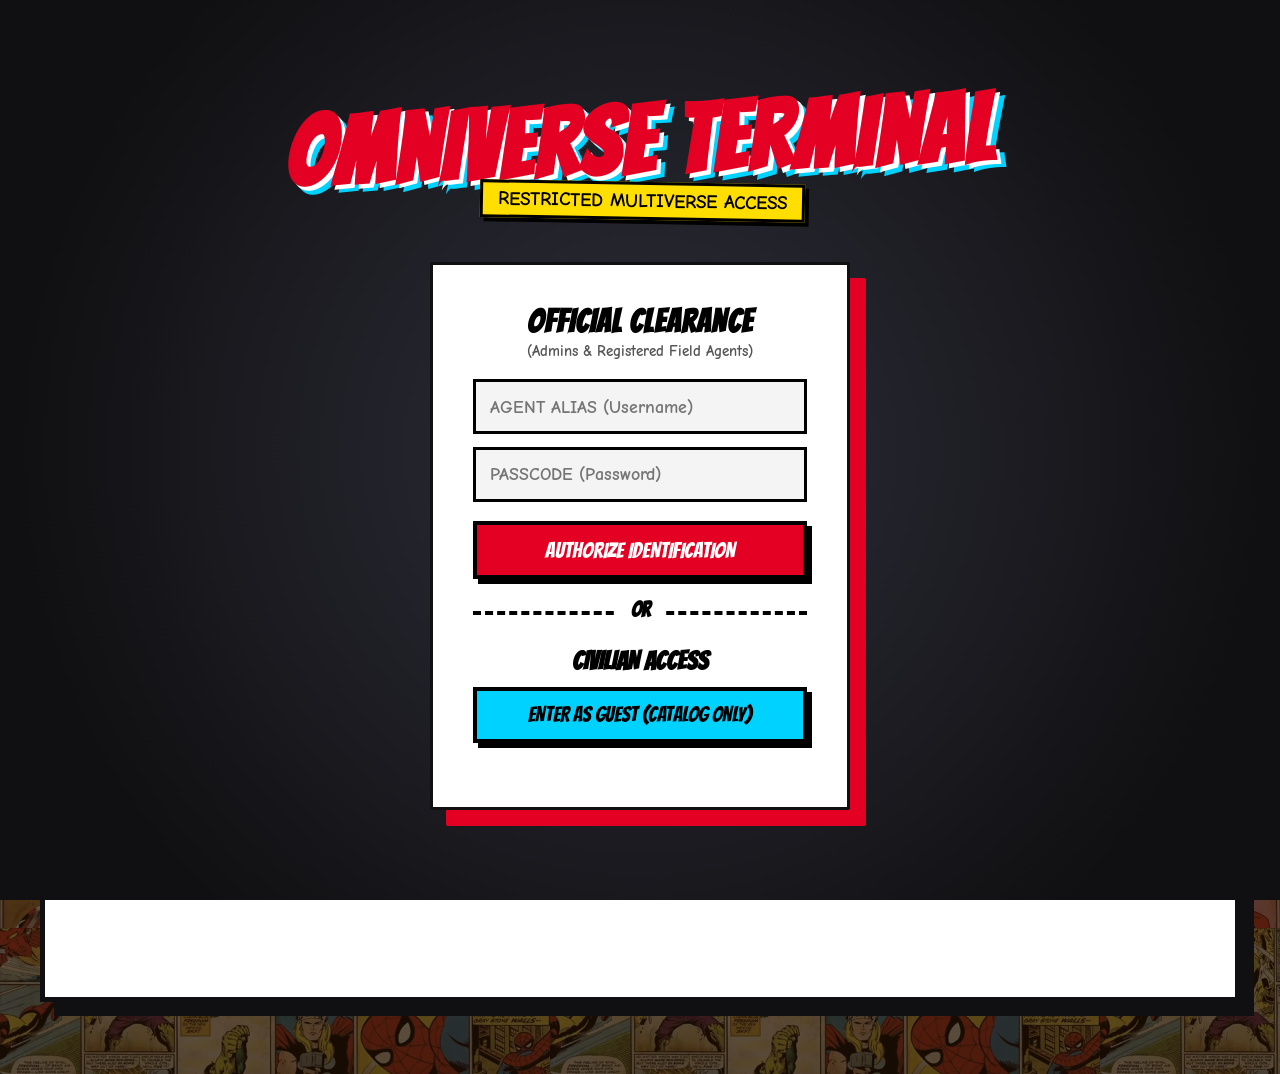
<file: my-fastapi-service-main/index.html>
<!DOCTYPE html>
<html lang="en">
<head>
    <meta charset="UTF-8">
    <meta name="viewport" content="width=device-width, initial-scale=1.0">
    <title>OMNIVERSE // Metahuman Classified</title>
    <link href="https://fonts.googleapis.com/css2?family=Bangers&family=Comic+Neue:ital,wght@0,400;0,700;1,700&family=Permanent+Marker&display=swap" rel="stylesheet">
    <link rel="stylesheet" href="style.css">
</head>
<body>

    <!-- ========================================== -->
    <!-- 3-TIER SUPERHERO LOGIN TERMINAL            -->
    <!-- ========================================== -->
    <div id="login-screen" style="position:fixed; top:0; left:0; width:100%; height:100%; background:var(--ink-black, #101012); background-image: radial-gradient(circle, #2a2a35 10%, #101012 80%); z-index:9999; display:flex; justify-content:center; align-items:center; flex-direction:column;">
        
        <!-- Terminal Header -->
        <div style="transform: rotate(-2deg); margin-bottom: 2rem; text-align: center;">
            <h1 style="font-family:'Bangers', cursive; color:var(--comic-red, #e30022); font-size:clamp(4rem, 8vw, 6rem); margin:0; text-shadow: 4px 4px 0 #fff, 8px 8px 0 var(--comic-blue, #00d2ff); letter-spacing: 2px;">OMNIVERSE TERMINAL</h1>
            <div style="background:var(--comic-yellow, #ffde00); color:#000; border: 3px solid #000; padding: 5px 15px; font-weight:bold; font-family:'Comic Neue', cursive; font-size: 1.2rem; display:inline-block; transform: rotate(3deg) translateY(-10px); box-shadow: 4px 4px 0 #000;">RESTRICTED MULTIVERSE ACCESS</div>
        </div>
        
        <!-- Login Card -->
        <div class="narrative-box" style="background:#fff; width:100%; max-width:420px; padding:2.5rem; text-align:center; box-shadow: 16px 16px 0 var(--comic-red, #e30022); border-radius: 2px;">
            
            <!-- REGISTERED AGENTS (Admin & Regular User) -->
            <div style="margin-bottom: 1.5rem; text-align: left;">
                <h3 style="font-family:'Bangers', cursive; font-size:2rem; margin-bottom:0.2rem; color:#000; text-align:center; letter-spacing: 1px;">OFFICIAL CLEARANCE</h3>
                <p style="font-family:'Comic Neue', cursive; font-size:0.95rem; font-weight:bold; color:#555; text-align:center; margin-bottom: 1.2rem;">(Admins & Registered Field Agents)</p>
                
                <input type="text" id="login-user" placeholder="AGENT ALIAS (Username)" style="width:100%; padding:0.9rem; margin-bottom:0.8rem; border:3px solid #000; font-family:'Comic Neue', cursive; font-size:1.1rem; font-weight:bold; box-sizing: border-box; background:#f4f4f4;">
                <input type="password" id="login-pass" placeholder="PASSCODE (Password)" style="width:100%; padding:0.9rem; margin-bottom:1.2rem; border:3px solid #000; font-family:'Comic Neue', cursive; font-size:1.1rem; font-weight:bold; box-sizing: border-box; background:#f4f4f4;">
                
                <button onclick="attemptLogin()" class="action-btn" style="width:100%; font-size:1.4rem; padding:0.8rem; background:var(--comic-red, #e30022); color:#fff; border:4px solid #000; cursor:pointer; font-family:'Bangers', cursive; box-shadow: 5px 5px 0 #000; transition: transform 0.1s;" onmousedown="this.style.transform='translate(3px, 3px)'; this.style.boxShadow='0 0 0 #000';" onmouseup="this.style.transform='translate(0,0)'; this.style.boxShadow='5px 5px 0 #000';">AUTHORIZE IDENTIFICATION</button>
            </div>

            <!-- Divider -->
            <div style="border-top: 4px dashed #000; margin: 2rem 0; position: relative;">
                <span style="position: absolute; top: -16px; left: 50%; transform: translateX(-50%); background: #fff; padding: 0 15px; font-family:'Bangers', cursive; font-size: 1.3rem; color:#000;">OR</span>
            </div>

            <!-- PUBLIC GUESTS -->
            <div>
                <h3 style="font-family:'Bangers', cursive; font-size:1.6rem; margin-bottom:0.8rem; color:#000; text-align:center;">CIVILIAN ACCESS</h3>
                <button onclick="loginAsGuest()" style="width:100%; font-size:1.3rem; padding:0.8rem; background:var(--comic-blue, #00d2ff); color:#000; border:4px solid #000; font-family:'Bangers', cursive; cursor:pointer; box-shadow: 5px 5px 0 #000; transition: transform 0.1s;" onmousedown="this.style.transform='translate(3px, 3px)'; this.style.boxShadow='0 0 0 #000';" onmouseup="this.style.transform='translate(0,0)'; this.style.boxShadow='5px 5px 0 #000';">ENTER AS GUEST (CATALOG ONLY)</button>
            </div>

            <!-- Error Output -->
            <div id="login-error" style="color:var(--comic-red, #e30022); margin-top:1.5rem; font-weight:bold; font-family:'Bangers', cursive; font-size:1.3rem; letter-spacing: 1px;"></div>
        </div>
    </div>
    <!-- ========================================== -->

    <!-- MAIN APP WRAPPER (Hidden until login) -->
    <header class="comic-masthead">
        <div class="comic-corner-box">
            <span class="cc-price">OMNI</span>
            <span class="cc-code">APPROVED BY AUTHORITY</span>
            <span class="cc-issue">#001</span>
        </div>
        <div class="masthead-center">
            <div class="hero-subhead">THE ULTIMATE METAHUMAN ARCHIVE</div>
            <h1 class="comic-logo">OMNIVERSE</h1>
        </div>
        <div class="mode-toggles">
            <button id="view-mode-btn" class="comic-toggle-btn">📜 SWITCH TO CONTINUOUS STRIP</button>
        </div>
    </header>

    <nav id="breadcrumb-trail" class="breadcrumb-bar hidden">
        <span class="crumb" onclick="renderPublishers()">MULTIVERSE HUB</span>
        <span class="crumb hidden" id="crumb-publisher"></span>
        <span class="crumb hidden" id="crumb-faction"></span>
    </nav>

    <section id="tactical-filters" class="comic-nav-deck hidden">
        <div class="search-bubble">
            <span style="font-family:'Bangers'; font-size:1.4rem; color:var(--comic-red);">SEARCH ARCHIVE:</span>
            <input type="text" id="search-input" placeholder="Enter Alias or Civilian Name...">
            <button class="action-btn" id="reset-btn">RESET COMIC</button>
        </div>
        
        <div class="squad-filters-container">
            <div class="filter-row">
                <button class="tab-btn active" data-key="ALL" data-val="ALL">FULL ROSTER</button>
                <button class="tab-btn" data-key="alignment" data-val="Hero">HEROES</button>
                <button class="tab-btn" data-key="alignment" data-val="Villain">VILLAINS</button>
                <button class="tab-btn" data-key="alignment" data-val="Anti-Hero">ANTI-HEROES</button>
            </div>
        </div>
    </section>

    <div class="arcade-ticker-wrap">
        <div class="ticker-label">COMIC TRIVIA ▶</div>
        <div class="ticker-text" id="arcade-ticker-text">INITIALIZING DATABANKS...</div>
    </div>

    <main class="comic-book-viewport">
        <div class="page-flipper hidden" id="page-flipper">
            <button class="flip-btn" id="prev-page" disabled>◀ PREV PAGE</button>
            <span class="page-indicator" id="page-indicator">PAGE 1 OF ?</span>
            <button class="flip-btn" id="next-page">NEXT PAGE ▶</button>
        </div>

        <section id="comic-stage" class="comic-page-sheet">
            <div class="narrative-box splash-load">
                LOADING MULTIVERSE DATA... PLEASE STAND BY.
            </div>
        </section>
    </main>

    <!-- DOSSIER MODAL -->
    <div id="detail-modal" class="modal hidden">
        <div class="modal-comic-frame">
            <button id="close-modal" class="close-comic-btn">X</button>
            <div id="modal-body">
                <!-- Content injected via JS -->
            </div>
        </div>
    </div>

    <script src="app.js"></script>
</body> 
</html>
</file>
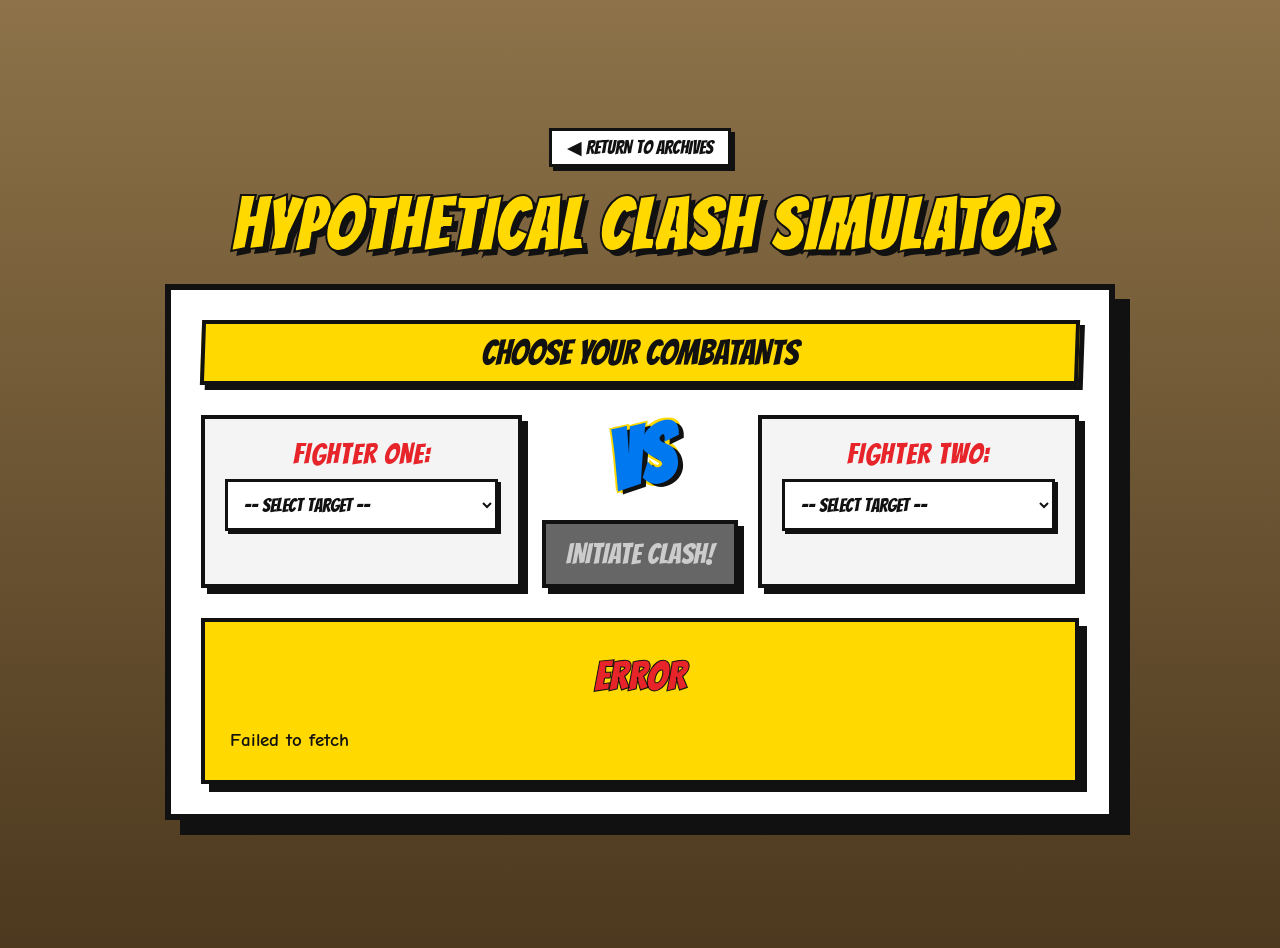
<file: simulatorgame/index.html>
<!DOCTYPE html>
<html lang="en">
<head>
    <meta charset="UTF-8">
    <meta name="viewport" content="width=device-width, initial-scale=1.0">
    <title>Omniverse Clash // Matchup Simulator</title>
    <!-- Pulling in the exact same fonts used in your main archive and trivia game -->
    <link href="https://fonts.googleapis.com/css2?family=Bangers&family=Comic+Neue:wght@400;700&family=Open+Sans:wght@700&display=swap" rel="stylesheet">
    <link rel="stylesheet" href="style.css">
</head>
<body>
    <div class="comic-container">
        <header class="comic-header">
            <!-- Ensure you paste your main encyclopedia Vercel link here -->
            <a href="../index.html" class="return-btn">◀ RETURN TO ARCHIVES</a>
            <h1>HYPOTHETICAL CLASH SIMULATOR</h1>
        </header>

        <main class="comic-panel">
            <div class="clue-banner">CHOOSE YOUR COMBATANTS</div>
            
            <div class="vs-container">
                <!-- COMBATANT A (LEFT PANEL) -->
                <div class="fighter-card" id="fighter-a-card">
                    <label for="fighter-a-select" class="fighter-label">FIGHTER ONE:</label>
                    <select id="fighter-a-select" class="fighter-dropdown">
                        <option value="">-- Select Target --</option>
                        <!-- Roster injected via JavaScript -->
                    </select>
                    <div id="fighter-a-stats" class="clue-box hidden">
                        <strong>PRIMARY POWERS:</strong>
                        <p class="powers-val">...</p>
                        <strong>TACTICAL VULNERABILITY:</strong>
                        <p class="weakness-val">...</p>
                    </div>
                </div>
                
                <!-- ARENA CONTROLS (CENTER) -->
                <div class="arena-center">
                    <h2 class="pow-text vs-text">VS</h2>
                    <button id="simulate-btn" class="action-btn" disabled>INITIATE CLASH!</button>
                </div>
                
                <!-- COMBATANT B (RIGHT PANEL) -->
                <div class="fighter-card" id="fighter-b-card">
                    <label for="fighter-b-select" class="fighter-label">FIGHTER TWO:</label>
                    <select id="fighter-b-select" class="fighter-dropdown">
                        <option value="">-- Select Target --</option>
                        <!-- Roster injected via JavaScript -->
                    </select>
                    <div id="fighter-b-stats" class="clue-box hidden">
                        <strong>PRIMARY POWERS:</strong>
                        <p class="powers-val">...</p>
                        <strong>TACTICAL VULNERABILITY:</strong>
                        <p class="weakness-val">...</p>
                    </div>
                </div>
            </div>

            <!-- BATTLE LOG NARRATIVE -->
            <div id="battle-log" class="narrative-box hidden">
                <!-- JavaScript will generate the play-by-play text here -->
            </div>
        </main>
    </div>
    
    <script src="app.js"></script>
</body>
</html>
</file>
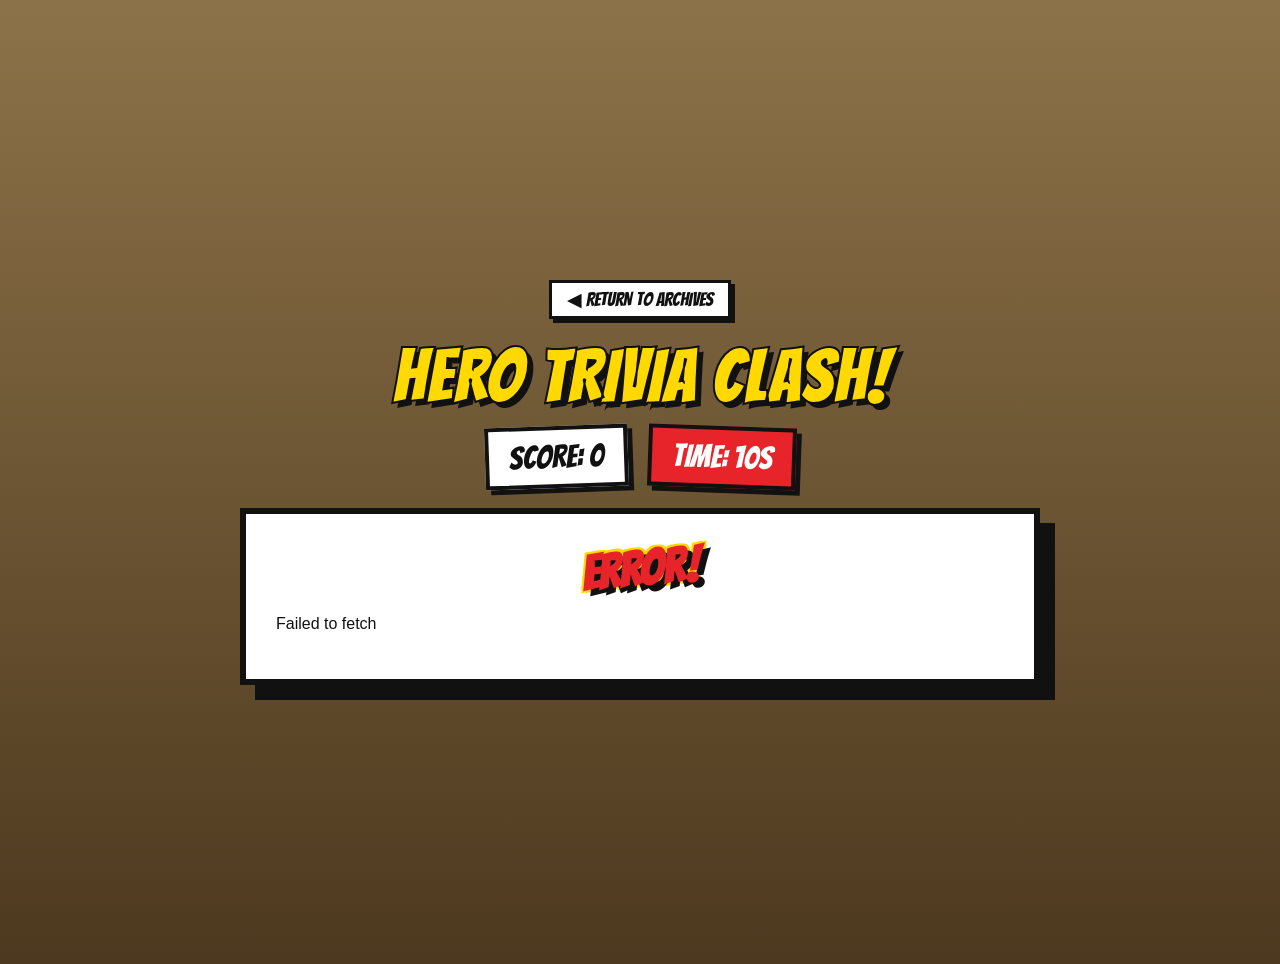
<file: triviagame/index.html>
<!DOCTYPE html>
<html lang="en">
<head>
    <meta charset="UTF-8">
    <meta name="viewport" content="width=device-width, initial-scale=1.0">
    <title>Trivia Clash // Comic Archive</title>
    <link href="https://fonts.googleapis.com/css2?family=Bangers&family=Open+Sans:wght@700&display=swap" rel="stylesheet">
    <link rel="stylesheet" href="style.css">
</head>
<body>
    <div class="comic-container">
        <header class="comic-header">
            <!-- Ensure you put your main website's Vercel link here -->
            <a href="../index.html" class="return-btn">◀ RETURN TO ARCHIVES</a>
            <h1>HERO TRIVIA CLASH!</h1>
            <div class="hud">
                <div class="stat-box">SCORE: <span id="score">0</span></div>
                <div class="stat-box timer-box">TIME: <span id="timer">10</span>s</div>
            </div>
        </header>

        <main class="comic-panel">
            <div id="boot-screen" class="panel-content">
                <h2>Loading Issue #1...</h2>
                <p>Gathering character files from the multiverse...</p>
            </div>

            <div id="game-screen" class="panel-content hidden">
                <div class="clue-banner">GUESS THE SECRET IDENTITY!</div>
                
                <div class="clue-grid">
                    <div class="clue-box">
                        <strong>SUPER POWERS:</strong>
                        <p id="clue-powers">...</p>
                    </div>
                    <div class="clue-box">
                        <strong>WEAKNESS:</strong>
                        <p id="clue-weakness">...</p>
                    </div>
                    <div class="clue-box">
                        <strong>BASE OF OPERATIONS:</strong>
                        <p id="clue-base">...</p>
                    </div>
                </div>

                <div class="options-grid" id="options-grid">
                    <!-- Buttons injected via JS -->
                </div>
            </div>

            <div id="game-over-screen" class="panel-content hidden">
                <h2 class="pow-text">K.O.!</h2>
                <p>FINAL SCORE: <span id="final-score">0</span></p>
                <button id="restart-btn" class="action-btn">PLAY AGAIN!</button>
            </div>
        </main>
    </div>
    <script src="app.js"></script>
</body>
</html>
</file>
<file: my-fastapi-service-main/style.css>
:root {
    --ink-black: #101012;
    --comic-red: #e30022;
    --comic-yellow: #ffde00;
    --comic-blue: #00d2ff;
    --comic-white: #ffffff;
    --panel-border: 5px solid #101012;
    --comic-shadow: 10px 10px 0px #1    01012;
    --small-shadow: 5px 5px 0px #101012;
}

* { box-sizing: border-box; margin: 0; padding: 0; }

body {
    background-color: #d7b579;
    background-image: linear-gradient(rgba(30, 15, 0, 0.4), rgba(30, 15, 0, 0.75)), url('comics/comicstrip.jpg');
    background-repeat: repeat;
    background-size: 100% 100%, 550px auto; 
    animation: comicPan 90s linear infinite;
    font-family: 'Comic Neue', cursive, sans-serif;
    color: var(--ink-black);
    min-height: 100vh;
    padding: 1.5rem 1rem;
    overflow-x: hidden;
}

@keyframes comicPan { 0% { background-position: 0 0, 0 0; } 100% { background-position: 0 0, -800px -1200px; } }
@keyframes panelSmash { 0% { transform: scale(0.8) translateY(-40px); opacity: 0; box-shadow: 0px 0px 0px var(--ink-black); } 70% { transform: scale(1.02) translateY(5px); opacity: 1; box-shadow: 12px 12px 0px var(--ink-black); } 100% { transform: scale(1) translateY(0); opacity: 1; box-shadow: var(--small-shadow); } }
@keyframes vhs-glitch { 0%, 95% { text-shadow: 6px 6px 0px var(--comic-white), 9px 9px 0px var(--ink-black); transform: translate(0, 0); } 96% { text-shadow: 3px 3px 0px #0ff, -3px -3px 0px #f0f; transform: translate(-2px, 1px); } 97% { text-shadow: -3px -3px 0px #0ff, 3px 3px 0px #f0f; transform: translate(2px, -1px); } 98%, 100% { text-shadow: 6px 6px 0px var(--comic-white), 9px 9px 0px var(--ink-black); transform: translate(0, 0); } }
@keyframes cameraShake { 0% { transform: translate(3px, 3px) rotate(0deg); } 20% { transform: translate(-3px, -4px) rotate(-1deg); } 40% { transform: translate(-5px, 0px) rotate(1deg); } 60% { transform: translate(5px, 4px) rotate(0deg); } 80% { transform: translate(3px, -3px) rotate(1deg); } 100% { transform: translate(0px, 0px) rotate(0deg); } }
@keyframes pageTurnNext { 0% { transform: rotateY(0deg); opacity: 1; } 40% { opacity: 0; } 100% { transform: rotateY(-90deg); opacity: 0; } }
@keyframes pageTurnPrev { 0% { transform: rotateY(0deg); opacity: 1; } 40% { opacity: 0; } 100% { transform: rotateY(90deg); opacity: 0; } }
@keyframes arcadeBlink { 0%, 100% { opacity: 1; } 50% { opacity: 0; } }

.hidden { display: none !important; }

/* Masthead & Common UI */
.comic-masthead { max-width: 1200px; margin: 0 auto 1.5rem auto; background: var(--comic-white); border: var(--panel-border); box-shadow: var(--comic-shadow); padding: 1.25rem 1.5rem; display: grid; grid-template-columns: 1fr auto 1fr; align-items: center; position: relative; transform: rotate(-0.5deg); animation: panelSmash 0.5s cubic-bezier(0.25, 1.5, 0.5, 1) forwards; }
.comic-corner-box { justify-self: start; border: 3px solid var(--ink-black); background: var(--comic-white); padding: 0.35rem 0.6rem; display: flex; flex-direction: column; align-items: center; font-family: 'Bangers', cursive; box-shadow: 3px 3px 0px var(--ink-black); text-align: center; line-height: 1.1; transform: rotate(-2deg); transition: transform 0.2s; }
.comic-corner-box:hover { transform: rotate(3deg) scale(1.1); }
.cc-price { font-size: 1.4rem; color: var(--comic-red); }
.cc-code { font-size: 0.6rem; max-width: 70px; letter-spacing: 0.05em; margin: 2px 0; }
.cc-issue { font-size: 1rem; color: var(--comic-blue); }
.masthead-center { justify-self: center; text-align: center; }
.hero-subhead { font-family: 'Bangers', cursive; letter-spacing: 0.15em; color: var(--ink-black); font-size: 1.2rem; }
.comic-logo { font-family: 'Bangers', cursive; font-size: clamp(3.2rem, 8vw, 6.2rem); letter-spacing: 0.06em; line-height: 0.9; color: var(--comic-red); -webkit-text-stroke: 3px var(--ink-black); animation: vhs-glitch 5s infinite; transition: transform 0.2s; }
.comic-logo:hover { transform: scale(1.05) rotate(-2deg); }
.mode-toggles { justify-self: end; }
.comic-toggle-btn { background: var(--comic-blue); color: var(--ink-black); border: var(--panel-border); font-family: 'Bangers', cursive; font-size: 1.15rem; padding: 0.6rem 1rem; box-shadow: var(--small-shadow); cursor: pointer; transition: all 0.15s; }
.comic-toggle-btn:hover { transform: translate(-2px, -2px); box-shadow: 7px 7px 0px var(--ink-black); background: #4ddbff; }

/* Breadcrumbs & Routing UI */
.breadcrumb-bar { max-width: 1200px; margin: 0 auto 1.5rem auto; background: var(--ink-black); color: var(--comic-white); padding: 0.75rem 1.5rem; font-family: 'Bangers', cursive; font-size: 1.5rem; letter-spacing: 0.1em; box-shadow: var(--comic-shadow); }
.crumb { cursor: pointer; transition: color 0.2s; }
.crumb:hover { color: var(--comic-yellow); }
.crumb::after { content: " 💥 "; margin: 0 0.5rem; color: var(--comic-red); }
.crumb:last-child::after { content: ""; }
.active-crumb { color: var(--comic-yellow); }

/* Tactical Filters Deck */
.comic-nav-deck { max-width: 1200px; margin: 0 auto 2rem auto; display: flex; flex-direction: column; gap: 1rem; animation: panelSmash 0.8s cubic-bezier(0.175, 0.885, 0.32, 1.275) forwards; }
.search-bubble { background: var(--comic-white); border: var(--panel-border); box-shadow: var(--comic-shadow); padding: 0.8rem 1.25rem; display: flex; gap: 0.8rem; align-items: center; }
#search-input { flex: 1; background: transparent; border: none; font-family: 'Comic Neue', cursive; font-size: 1.2rem; font-weight: 700; outline: none; color: var(--ink-black); }
.action-btn { background: var(--comic-red); color: var(--comic-white); border: 3px solid var(--ink-black); font-family: 'Bangers', cursive; font-size: 1.2rem; padding: 0.4rem 1.4rem; box-shadow: var(--small-shadow); cursor: pointer; }
.action-btn:hover { background: #ff334b; transform: translate(-1px, -1px); }
.squad-filters-container { background: var(--comic-white); border: var(--panel-border); box-shadow: var(--comic-shadow); padding: 1.25rem 1.5rem; display: flex; flex-direction: column; gap: 1rem; }
.filter-row { display: flex; flex-wrap: wrap; align-items: center; justify-content: center; gap: 1.5rem; width: 100%; border-bottom: 2px dashed rgba(16, 16, 18, 0.2); padding-bottom: 1.25rem; }
.tab-btn { background: var(--comic-white); border: 3px solid var(--ink-black); font-family: 'Bangers', cursive; font-size: 1.15rem; padding: 0.6rem 1.5rem; box-shadow: 4px 4px 0px var(--ink-black); cursor: pointer; transition: all 0.15s; flex-shrink: 0; min-width: 150px; text-align: center; }
.tab-btn.active { background: var(--comic-yellow); transform: translate(-2px, -2px); box-shadow: 6px 6px 0px var(--ink-black); }

/* Viewport & Reader Engine */
.comic-book-viewport { max-width: 1200px; margin: 0 auto 3rem auto; perspective: 1500px; }
.page-flipper { background: var(--comic-white); border: var(--panel-border); box-shadow: var(--comic-shadow); padding: 0.75rem 1.25rem; display: flex; justify-content: space-between; align-items: center; margin-bottom: 1.5rem; }
.flip-btn { background: var(--comic-yellow); border: 3px solid var(--ink-black); font-family: 'Bangers', cursive; font-size: 1.25rem; padding: 0.4rem 1.25rem; box-shadow: var(--small-shadow); cursor: pointer; transition: transform 0.1s, box-shadow 0.1s; }
.flip-btn:hover:not(:disabled) { transform: translate(-2px, -2px); box-shadow: 6px 6px 0px var(--ink-black); }
.flip-btn:active:not(:disabled) { transform: translate(2px, 2px); box-shadow: 0px 0px 0px var(--ink-black); }
.flip-btn:disabled { opacity: 0.4; cursor: not-allowed; }
.page-indicator { font-family: 'Bangers', cursive; font-size: 1.6rem; letter-spacing: 0.1em; color: var(--comic-red); text-shadow: 1px 1px 0px var(--ink-black); }
.comic-page-sheet { background: var(--comic-white); border: var(--panel-border); box-shadow: 14px 14px 0px var(--ink-black); padding: 1.75rem; min-height: 700px; position: relative; transform-style: preserve-3d; }
.page-turning-next .comic-panel-layout { transform-origin: left center; animation: pageTurnNext 0.4s ease-in forwards; }
.page-turning-prev .comic-panel-layout { transform-origin: right center; animation: pageTurnPrev 0.4s ease-in forwards; }

.comic-panel-layout { display: grid; grid-template-columns: repeat(12, 1fr); grid-auto-rows: 240px; gap: 1.25rem; }
.comic-panel { background: #fff; border: var(--panel-border); position: relative; overflow: hidden; cursor: pointer; box-shadow: var(--small-shadow); display: flex; flex-direction: column; opacity: 0; transition: transform 0.2s ease, box-shadow 0.2s ease; }
.comic-panel:hover { z-index: 10; box-shadow: 10px 10px 0px var(--ink-black); transform: translateY(-4px); }
.panel-large { grid-column: span 8; grid-row: span 2; }
.panel-tall  { grid-column: span 4; grid-row: span 2; }
.panel-wide  { grid-column: span 6; grid-row: span 1; }
.panel-half  { grid-column: span 6; grid-row: span 2; }
.panel-third { grid-column: span 4; grid-row: span 1; }
.panel-img { 
    width: 100%; 
    height: 100%; 
    object-fit: cover; 
    position: absolute; 
    top: 0; 
    left: 0; 
    filter: contrast(120%); 
    transition: filter 0.25s ease;
    pointer-events: none; 
}
.comic-panel:hover .panel-img { 
    filter: contrast(130%) brightness(1.1); 
}
.panel-caption-box { position: absolute; top: 10px; left: 10px; background: var(--comic-yellow); border: 2px solid var(--ink-black); padding: 0.25rem 0.65rem; font-family: 'Bangers', cursive; font-size: 1rem; letter-spacing: 0.05em; box-shadow: 3px 3px 0px var(--ink-black); z-index: 2; }
.panel-trivia { position: absolute; top: 50px; left: 10px; right: 10px; background: rgba(255, 255, 255, 0.9); border: 2px solid var(--ink-black); padding: 0.3rem 0.5rem; font-size: 0.8rem; font-weight: 700; z-index: 2; display: none; }
.panel-speech-balloon { position: absolute; bottom: 12px; left: 12px; right: 12px; background: var(--comic-white); border: 3px solid var(--ink-black); border-radius: 12px; padding: 0.5rem 0.75rem; box-shadow: 4px 4px 0px var(--ink-black); z-index: 2; }
.balloon-title { font-family: 'Bangers', cursive; font-size: 1.5rem; line-height: 1; color: var(--comic-red); }
.balloon-sub { font-family: 'Comic Neue', cursive; font-size: 0.9rem; font-weight: 700; color: #222; }
.panel-sfx-stamp { position: absolute; top: 10px; right: 10px; font-family: 'Permanent Marker', cursive; font-size: 1.2rem; color: var(--ink-black); background: var(--comic-blue); border: 3px solid var(--ink-black); padding: 0.2rem 0.6rem; transform: rotate(10deg); box-shadow: 3px 3px 0px var(--ink-black); z-index: 3; }

.comic-strip-layout { display: flex; flex-direction: column; gap: 2.5rem; max-width: 800px; margin: 0 auto; }
.strip-panel { background: var(--comic-white); border: var(--panel-border); box-shadow: var(--comic-shadow); padding: 1.25rem; position: relative; cursor: pointer; opacity: 0; transition: transform 0.2s ease, box-shadow 0.2s ease; }
.strip-panel:hover { box-shadow: 12px 12px 0px var(--ink-black); transform: translateY(-4px); }
.strip-img-frame { width: 100%; height: 400px; border: 4px solid var(--ink-black); overflow: hidden; margin-bottom: 1rem; }
.strip-img-frame img { width: 100%; height: 100%; object-fit: cover; }

/* Fixed Scroll-Lock Modal Elements */
.modal { 
    position: fixed; 
    top: 0; 
    left: 0; 
    width: 100%; 
    height: 100%; 
    background: rgba(16, 16, 18, 0.75); 
    display: flex; 
    justify-content: center; 
    align-items: center; /* PERFECT CENTERING */
    z-index: 9999; 
    opacity: 0; 
    pointer-events: none; 
    transition: opacity 0.2s ease; 
    /* Removed padding and overflow-y from the parent wrapper */
}
.modal:not(.hidden) { opacity: 1; pointer-events: auto; }
.modal-comic-frame { 
    background: var(--comic-white); 
    border: 6px solid var(--ink-black); 
    box-shadow: 18px 18px 0px var(--ink-black); 
    max-width: 650px; 
    width: 90%; 
    max-height: 85vh; /* Prevents it from hitting the edge of the monitor */
    overflow-y: auto; /* Adds a scrollbar specifically INSIDE the card if needed */
    position: relative; 
    padding: 2rem; 
    transform: scale(0.9); 
    transition: transform 0.25s cubic-bezier(0.25, 1.5, 0.5, 1); 
}
.modal:not(.hidden) .modal-comic-frame { transform: scale(1); }
.close-comic-btn { position: absolute; top: 1rem; right: 1.2rem; background: var(--comic-red); color: var(--comic-white); border: 4px solid var(--ink-black); font-family: 'Bangers', cursive; font-size: 1.3rem; padding: 0.3rem 0.9rem; box-shadow: var(--small-shadow); cursor: pointer; z-index: 10; }
.close-comic-btn:hover { background: #ff334b; transform: scale(1.1) rotate(2deg); }
.narrative-box { background: var(--comic-yellow); border: 3px solid var(--ink-black); box-shadow: 4px 4px 0px var(--ink-black); padding: 1rem; font-family: 'Comic Neue', cursive; font-weight: 700; }
.splash-load { font-family: 'Bangers', cursive; font-size: 2rem; text-align: center; margin: 4rem auto; max-width: 500px; }

/* Ticker Elements */
.arcade-ticker-wrap { max-width: 1200px; margin: 0 auto 2rem auto; background: var(--ink-black); border: var(--panel-border); box-shadow: var(--comic-shadow); padding: 0.85rem 1.5rem; display: flex; gap: 1rem; align-items: center; overflow: hidden; transform: rotate(0.2deg); }
.ticker-label { font-family: 'Bangers', cursive; font-size: 1.4rem; color: var(--comic-yellow); letter-spacing: 0.1em; animation: arcadeBlink 1s infinite steps(1); white-space: nowrap; }
.ticker-text { font-family: 'Comic Neue', monospace; font-size: 1.15rem; font-weight: 700; color: #00ffcc; text-transform: uppercase; letter-spacing: 0.05em; text-shadow: 0 0 4px rgba(0, 255, 204, 0.4); transition: opacity 0.3s ease; }
@media (max-width: 768px) { .comic-panel-layout { grid-template-columns: 1fr; grid-auto-rows: 280px; } .panel-large, .panel-tall, .panel-wide, .panel-half, .panel-third { grid-column: span 1; grid-row: span 1; } .comic-dossier-grid { grid-template-columns: 1fr !important; } .narrative-box[style*="grid-column"] { grid-column: span 1 !important; } }

/* ==================== VINTAGE COMIC BOOK ENTRY ==================== */
.comic-entry-banner { text-align: center; margin-bottom: 2.5rem; background: var(--comic-yellow); border: var(--panel-border); box-shadow: var(--comic-shadow); padding: 1rem; transform: rotate(-0.5deg); }
.comic-entry-banner.faction-mode { background: var(--comic-blue); }
.entry-sub { font-family: 'Bangers', cursive; font-size: 1.2rem; letter-spacing: 0.15em; color: var(--comic-red); }
.entry-headline { font-family: 'Bangers', cursive; font-size: clamp(2rem, 5vw, 3.2rem); color: var(--ink-black); letter-spacing: 0.05em; }
.comic-rack-grid { display: grid; grid-template-columns: repeat(auto-fit, minmax(280px, 1fr)); gap: 3rem 2rem; padding: 1rem 0; }
.comic-cover-book { position: relative; height: 440px; background: #fbf6ec; border: 5px solid var(--ink-black); box-shadow: 12px 14px 0px var(--ink-black); cursor: pointer; overflow: hidden; display: flex; flex-direction: column; justify-content: space-between; transform: rotate(var(--cover-tilt)); transition: transform 0.25s cubic-bezier(0.25, 1.5, 0.5, 1), box-shadow 0.2s ease; }
.comic-cover-book:hover { transform: scale(1.03) rotate(0deg) translateY(-4px); box-shadow: 18px 22px 0px var(--comic-red); z-index: 10; }
.comic-spine { position: absolute; top: 0; left: 0; width: 14px; height: 100%; background: linear-gradient(to right, #2a2a2a, #666 40%, #111 80%); box-shadow: inset 1px 0 2px rgba(255, 255, 255, 0.4); z-index: 6; }
.comic-halftone-overlay { position: absolute; top: 0; left: 0; right: 0; bottom: 0; pointer-events: none; opacity: 0.18; background-image: radial-gradient(#000 15%, transparent 16%); background-size: 4px 4px; z-index: 4; }
.cover-header-strip { margin-left: 14px; background: var(--comic-white); border-bottom: 3px solid var(--ink-black); padding: 0.3rem 0.6rem; display: flex; justify-content: space-between; align-items: center; font-family: 'Bangers', cursive; font-size: 0.95rem; z-index: 5; }
.cover-price { color: var(--comic-red); font-size: 1.15rem; }
.cover-stamp { background: var(--comic-yellow); border: 2px solid var(--ink-black); padding: 0 0.3rem; font-size: 0.75rem; }
.cover-art { 
    position: absolute; 
    top: 40px; 
    left: 14px; 
    width: calc(100% - 14px); 
    height: calc(100% - 110px); 
    object-fit: cover; 
    filter: contrast(125%) saturate(110%); 
    transition: filter 0.25s ease; 
    pointer-events: none; 
}
.comic-cover-book:hover .cover-art { 
    filter: contrast(135%) brightness(1.1); 
}
.cover-burst-badge { position: absolute; top: 60px; right: 12px; background: var(--comic-yellow); color: var(--comic-red); font-family: 'Permanent Marker', cursive; font-size: 1.05rem; border: 3px solid var(--ink-black); padding: 0.35rem 0.6rem; transform: rotate(14deg); box-shadow: 3px 3px 0px var(--ink-black); z-index: 5; }
.cover-footer { margin-left: 14px; background: var(--comic-yellow); border-top: 4px solid var(--ink-black); padding: 0.5rem 0.8rem; display: flex; justify-content: space-between; align-items: center; z-index: 5; }
.cover-title { font-family: 'Bangers', cursive; font-size: 1.8rem; color: var(--ink-black); letter-spacing: 0.05em; line-height: 1; }
.cover-barcode span { font-family: monospace; letter-spacing: -2px; font-size: 1.3rem; font-weight: 900; color: #101012; }
</file>
<file: simulatorgame/style.css>
:root {
    --primary-yellow: #FFD900;
    --primary-red: #E62429;
    --primary-blue: #0078F0;
    --black: #111;
    --white: #FFF;
}

body {
    background-color: #d7b579;
    /* Pulling the background directly from your live Vercel site */
    background-image: linear-gradient(rgba(30, 15, 0, 0.4), rgba(30, 15, 0, 0.75)), url('https://yvanfastapi.vercel.app/comics/comicstrip.jpg');
    background-repeat: repeat;
    background-size: 100% 100%, 550px auto; 
    animation: comicPan 90s linear infinite;
    font-family: 'Comic Neue', cursive, sans-serif;
    color: var(--black); 
    min-height: 100vh;
    padding: 1.5rem 1rem;
    overflow-x: hidden;
    margin: 0;
    display: flex;
    justify-content: center;
    align-items: center;
}

@keyframes comicPan {
    from { background-position: 0 0, 0 0; }
    to { background-position: 0 0, -2000px -3000px; } 
}

.comic-container {
    width: 100%;
    max-width: 950px;
}

.comic-header {
    text-align: center;
    margin-bottom: 20px;
}

.comic-header h1 {
    font-family: 'Bangers', cursive;
    font-size: 4.5rem;
    color: var(--primary-yellow);
    text-shadow: 5px 5px 0px var(--black);
    letter-spacing: 2px;
    margin: 10px 0;
    -webkit-text-stroke: 2px var(--black);
}

.return-btn {
    display: inline-block;
    background: var(--white);
    color: var(--black);
    font-family: 'Bangers', cursive;
    text-decoration: none;
    padding: 5px 15px;
    border: 3px solid var(--black);
    box-shadow: 4px 4px 0px var(--black);
    font-size: 1.2rem;
    margin-bottom: 10px;
    text-transform: uppercase;
    transition: transform 0.1s;
}

.return-btn:hover { transform: translate(-2px, -2px); box-shadow: 6px 6px 0px var(--black); }

.comic-panel {
    background: var(--white);
    border: 6px solid var(--black);
    box-shadow: 15px 15px 0px var(--black);
    padding: 30px;
    position: relative;
}

.hidden { display: none !important; }

.clue-banner {
    background: var(--primary-yellow);
    border: 4px solid var(--black);
    padding: 10px;
    font-family: 'Bangers', cursive;
    font-size: 2.2rem;
    text-align: center;
    margin-bottom: 30px;
    box-shadow: 5px 5px 0px var(--black);
    transform: skew(-2deg);
}

/* VS Layout Setup */
.vs-container {
    display: flex;
    justify-content: space-between;
    align-items: stretch;
    gap: 20px;
    margin-bottom: 30px;
}

.fighter-card {
    flex: 1;
    background: #f4f4f4;
    border: 4px solid var(--black);
    box-shadow: 6px 6px 0px var(--black);
    padding: 20px;
    display: flex;
    flex-direction: column;
}

.fighter-label {
    font-family: 'Bangers', cursive;
    font-size: 1.8rem;
    color: var(--primary-red);
    margin-bottom: 10px;
    text-align: center;
    letter-spacing: 1px;
}

.fighter-dropdown {
    width: 100%;
    padding: 12px;
    font-family: 'Bangers', cursive;
    font-size: 1.2rem;
    border: 3px solid var(--black);
    background: var(--white);
    color: var(--black);
    cursor: pointer;
    box-shadow: 3px 3px 0px var(--black);
    margin-bottom: 20px;
    outline: none;
}

.fighter-dropdown:focus { border-color: var(--primary-blue); }

.arena-center {
    display: flex;
    flex-direction: column;
    justify-content: center;
    align-items: center;
    min-width: 150px;
}

.pow-text.vs-text {
    font-family: 'Bangers', cursive;
    font-size: 5rem;
    color: var(--primary-blue);
    text-shadow: 4px 4px 0px var(--black), -2px -2px 0 var(--primary-yellow), 2px -2px 0 var(--primary-yellow), -2px 2px 0 var(--primary-yellow), 2px 2px 0 var(--primary-yellow);
    margin: 0 0 20px 0;
    transform: rotate(-10deg);
}

.action-btn {
    background: var(--primary-red);
    color: var(--white);
    border: 4px solid var(--black);
    font-family: 'Bangers', cursive;
    font-size: 1.8rem;
    padding: 15px 20px;
    cursor: pointer;
    text-transform: uppercase;
    box-shadow: 6px 6px 0px var(--black);
    transition: transform 0.1s, box-shadow 0.1s;
    width: 100%;
}

.action-btn:hover:not(:disabled) { 
    transform: translate(-3px, -3px); 
    box-shadow: 9px 9px 0px var(--black); 
    background: #ff334b;
}

.action-btn:active:not(:disabled) { 
    transform: translate(3px, 3px); 
    box-shadow: 2px 2px 0px var(--black); 
}

.action-btn:disabled {
    background: #666;
    color: #ccc;
    cursor: not-allowed;
}

/* Stats Box Inside Fighter Cards */
.clue-box {
    background: var(--white);
    border: 3px solid var(--black);
    padding: 15px;
    border-radius: 5px;
    box-shadow: inset 3px 3px 0px rgba(0,0,0,0.05);
    flex-grow: 1;
}

.clue-box strong {
    display: block;
    font-family: 'Bangers', cursive;
    font-size: 1.3rem;
    color: var(--primary-blue);
    letter-spacing: 1px;
    margin-bottom: 5px;
}

.clue-box p { 
    font-size: 1.1rem; 
    margin: 0 0 15px 0; 
    font-weight: 700; 
    color: var(--black); 
}
.clue-box p:last-child { margin-bottom: 0; }

/* Battle Log */
.narrative-box {
    background: var(--comic-yellow, #FFD900);
    border: 4px solid var(--black);
    box-shadow: 8px 8px 0px var(--black);
    padding: 25px;
    font-family: 'Comic Neue', cursive;
    font-weight: 700;
    font-size: 1.2rem;
    line-height: 1.5;
    margin-top: 20px;
}

.narrative-box h3 {
    font-family: 'Bangers', cursive;
    font-size: 2.5rem;
    color: var(--primary-red);
    text-transform: uppercase;
    text-align: center;
    margin-top: 0;
    margin-bottom: 15px;
    letter-spacing: 1px;
    -webkit-text-stroke: 1px var(--black);
}

.narrative-box p {
    margin-bottom: 10px;
    border-bottom: 2px dashed rgba(0,0,0,0.1);
    padding-bottom: 10px;
}

.narrative-box p:last-child {
    border-bottom: none;
    margin-bottom: 0;
    padding-bottom: 0;
}

/* Responsive adjustment for smaller screens */
@media (max-width: 768px) {
    .vs-container {
        flex-direction: column;
    }
    .pow-text.vs-text {
        margin: 20px 0;
    }
    .arena-center {
        width: 100%;
    }
}
</file>
<file: triviagame/style.css>
:root {
    --primary-yellow: #FFD900;
    --primary-red: #E62429;
    --primary-blue: #0078F0;
    --black: #111;
    --white: #FFF;
}

body {
    background-color: #d7b579;
    /* This reaches across the internet to grab the image from your first website */
    background-image: linear-gradient(rgba(30, 15, 0, 0.4), rgba(30, 15, 0, 0.75)), url('https://yvanfastapi.vercel.app/comics/comicstrip.jpg');
    background-repeat: repeat;
    background-size: 100% 100%, 550px auto; 
    animation: comicPan 90s linear infinite;
    font-family: 'Comic Neue', cursive, sans-serif;
    color: #111; 
    min-height: 100vh;
    padding: 1.5rem 1rem;
    overflow-x: hidden;
    display: flex;
    justify-content: center;
    align-items: center;
}

/* Ensure you also include the animation keyframes so the background actually moves */
@keyframes comicPan {
    from { background-position: 0 0, 0 0; }
    to { background-position: 0 0, 0 -2000px; } 
}

.comic-container {
    width: 100%;
    max-width: 800px;
}

.comic-header {
    text-align: center;
    margin-bottom: 20px;
}

.comic-header h1 {
    font-family: 'Bangers', cursive;
    font-size: 4.5rem;
    color: var(--primary-yellow);
    text-shadow: 5px 5px 0px var(--black);
    letter-spacing: 2px;
    margin: 10px 0;
    -webkit-text-stroke: 2px var(--black);
}

.return-btn {
    display: inline-block;
    background: var(--white);
    color: var(--black);
    font-family: 'Bangers', cursive;
    text-decoration: none;
    padding: 5px 15px;
    border: 3px solid var(--black);
    box-shadow: 4px 4px 0px var(--black);
    font-size: 1.2rem;
    margin-bottom: 10px;
    text-transform: uppercase;
    transition: transform 0.1s;
}

.return-btn:hover { transform: translate(-2px, -2px); box-shadow: 6px 6px 0px var(--black); }

.hud { display: flex; justify-content: center; gap: 20px; }

.stat-box {
    background: var(--white);
    border: 4px solid var(--black);
    box-shadow: 5px 5px 0px var(--black);
    padding: 10px 20px;
    font-family: 'Bangers', cursive;
    font-size: 2rem;
    transform: rotate(-2deg);
}

.timer-box { background: var(--primary-red); color: var(--white); transform: rotate(2deg); }

.comic-panel {
    background: var(--white);
    border: 6px solid var(--black);
    box-shadow: 15px 15px 0px var(--black);
    padding: 30px;
    position: relative;
}

.hidden { display: none !important; }

.clue-banner {
    background: var(--primary-yellow);
    border: 4px solid var(--black);
    padding: 10px;
    font-family: 'Bangers', cursive;
    font-size: 2.2rem;
    text-align: center;
    margin-bottom: 20px;
    box-shadow: 5px 5px 0px var(--black);
    transform: skew(-3deg);
}

.clue-grid { display: flex; flex-direction: column; gap: 15px; margin-bottom: 25px; }

.clue-box {
    background: #f4f4f4;
    border: 3px solid var(--black);
    padding: 15px;
    border-radius: 5px;
    box-shadow: 4px 4px 0px var(--black);
}

.clue-box strong {
    display: block;
    font-family: 'Bangers', cursive;
    font-size: 1.5rem;
    color: var(--primary-red);
    letter-spacing: 1px;
    margin-bottom: 5px;
}

.clue-box p { font-size: 1.1rem; margin: 0; font-weight: 700; color: var(--black); }

.options-grid { display: grid; grid-template-columns: 1fr 1fr; gap: 15px; }

.action-btn {
    background: var(--primary-yellow);
    color: var(--black);
    border: 4px solid var(--black);
    font-family: 'Bangers', cursive;
    font-size: 1.8rem;
    padding: 15px;
    cursor: pointer;
    text-transform: uppercase;
    box-shadow: 6px 6px 0px var(--black);
    transition: transform 0.1s, box-shadow 0.1s;
}

.action-btn:hover { transform: translate(-3px, -3px); box-shadow: 9px 9px 0px var(--black); }
.action-btn:active { transform: translate(3px, 3px); box-shadow: 2px 2px 0px var(--black); }

.action-btn.correct { background: #00E676; color: var(--black); }
.action-btn.wrong { background: var(--primary-red); color: var(--white); }

.pow-text {
    font-family: 'Bangers', cursive;
    font-size: 6rem;
    color: var(--primary-red);
    text-shadow: 6px 6px 0px var(--black), -2px -2px 0 var(--primary-yellow), 2px -2px 0 var(--primary-yellow), -2px 2px 0 var(--primary-yellow), 2px 2px 0 var(--primary-yellow);
    text-align: center;
    margin: 0 0 20px 0;
    transform: rotate(-5deg);
}

#game-over-screen { text-align: center; }
#game-over-screen p { font-family: 'Bangers', cursive; font-size: 3rem; margin-bottom: 20px; color: var(--black); }
</file>
